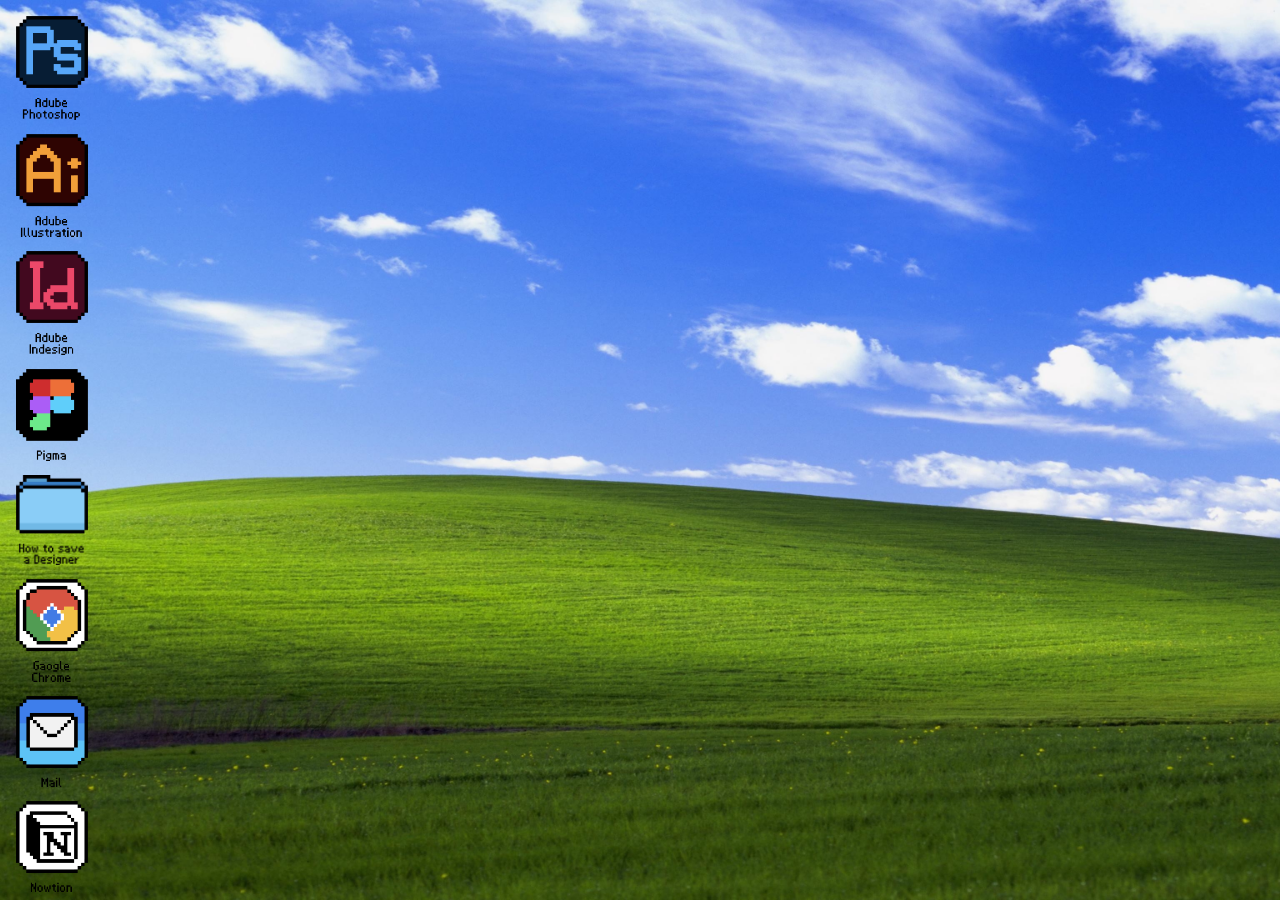
<file: index.html>
<!DOCTYPE html>
<html lang="ko">
  <head>
    <meta charset="UTF-8" />
    <meta http-equiv="X-UA-Compatible" content="IE=edge" />
    <meta name="viewport" content="width=device-width, initial-scale=1.0" />
    <title>How to save a Designer</title>
    <link rel="stylesheet" href="style/style.css" />
    <link rel="shortcut icon" href="favicon.ico" type="image/x-icon" />
  </head>
  <body>
    <section class="background_section">
      <div class="background_container">
        <div class="icon_section">
          <div id="myPopup" class="Popup">
            <div class="Popup_content">
              <div class="Popup_main">
                <span class="close"></span>
                <img src="./assets/popup.png" alt="" />
              </div>
            </div>
          </div>

          <div class="icon_container">
            <div id="myBtn" class="icon">
              <img src="./assets/icon_PS.png" alt="Adobe Photoshop" />
            </div>

            <div id="myBtn-1" class="icon">
              <img src="./assets/icon_AI.png" alt="Adobe Illustration" />
            </div>

            <div id="myBtn-2" class="icon">
              <img src="./assets/icon_ID.png" alt="Adobe Indesign" />
            </div>

            <div id="myBtn-3" class="icon">
              <img src="./assets/icon_figma.png" alt="Figma" />
            </div>

            <a href="./HTSD/body.html">
              <div class="icon">
                <img src="./assets/icon_folder.png" alt="Figma" />
              </div>
            </a>

            <div id="myBtn-4" class="icon">
              <img src="./assets/icon_chrome.png" alt="Chrome" />
            </div>

            <div id="myBtn-5" class="icon">
              <img src="./assets/icon_mail.png" alt="Mail" />
            </div>

            <div id="myBtn-6" class="icon">
              <img src="./assets/icon_notion.png" alt="Notion" />
            </div>
          </div>
        </div>
      </div>
    </section>
  </body>
  <script>
    var modal = document.getElementById('myPopup');

    var btn = document.getElementById('myBtn');

    var span = document.getElementsByClassName('close')[0];

    btn.onclick = function () {
      modal.style.display = 'block';
    };

    span.onclick = function () {
      modal.style.display = 'none';
    };

    window.onclick = function (event) {
      if (event.target == modal) {
        modal.style.display = 'none';
      }
    };
  </script>
  <script>
    var modal = document.getElementById('myPopup');

    var btn = document.getElementById('myBtn-1');

    var span = document.getElementsByClassName('close')[0];

    btn.onclick = function () {
      modal.style.display = 'block';
    };

    span.onclick = function () {
      modal.style.display = 'none';
    };

    window.onclick = function (event) {
      if (event.target == modal) {
        modal.style.display = 'none';
      }
    };
  </script>
  <script>
    var modal = document.getElementById('myPopup');

    var btn = document.getElementById('myBtn-2');

    var span = document.getElementsByClassName('close')[0];

    btn.onclick = function () {
      modal.style.display = 'block';
    };

    span.onclick = function () {
      modal.style.display = 'none';
    };

    window.onclick = function (event) {
      if (event.target == modal) {
        modal.style.display = 'none';
      }
    };
  </script>
  <script>
    var modal = document.getElementById('myPopup');

    var btn = document.getElementById('myBtn-3');

    var span = document.getElementsByClassName('close')[0];

    btn.onclick = function () {
      modal.style.display = 'block';
    };

    span.onclick = function () {
      modal.style.display = 'none';
    };

    window.onclick = function (event) {
      if (event.target == modal) {
        modal.style.display = 'none';
      }
    };
  </script>
  <script>
    var modal = document.getElementById('myPopup');

    var btn = document.getElementById('myBtn-4');

    var span = document.getElementsByClassName('close')[0];

    btn.onclick = function () {
      modal.style.display = 'block';
    };

    span.onclick = function () {
      modal.style.display = 'none';
    };

    window.onclick = function (event) {
      if (event.target == modal) {
        modal.style.display = 'none';
      }
    };
  </script>
  <script>
    var modal = document.getElementById('myPopup');

    var btn = document.getElementById('myBtn-5');

    var span = document.getElementsByClassName('close')[0];

    btn.onclick = function () {
      modal.style.display = 'block';
    };

    span.onclick = function () {
      modal.style.display = 'none';
    };

    window.onclick = function (event) {
      if (event.target == modal) {
        modal.style.display = 'none';
      }
    };
  </script>
  <script>
    var modal = document.getElementById('myPopup');

    var btn = document.getElementById('myBtn-6');

    var span = document.getElementsByClassName('close')[0];

    btn.onclick = function () {
      modal.style.display = 'block';
    };

    span.onclick = function () {
      modal.style.display = 'none';
    };

    window.onclick = function (event) {
      if (event.target == modal) {
        modal.style.display = 'none';
      }
    };
  </script>
</html>
</file>
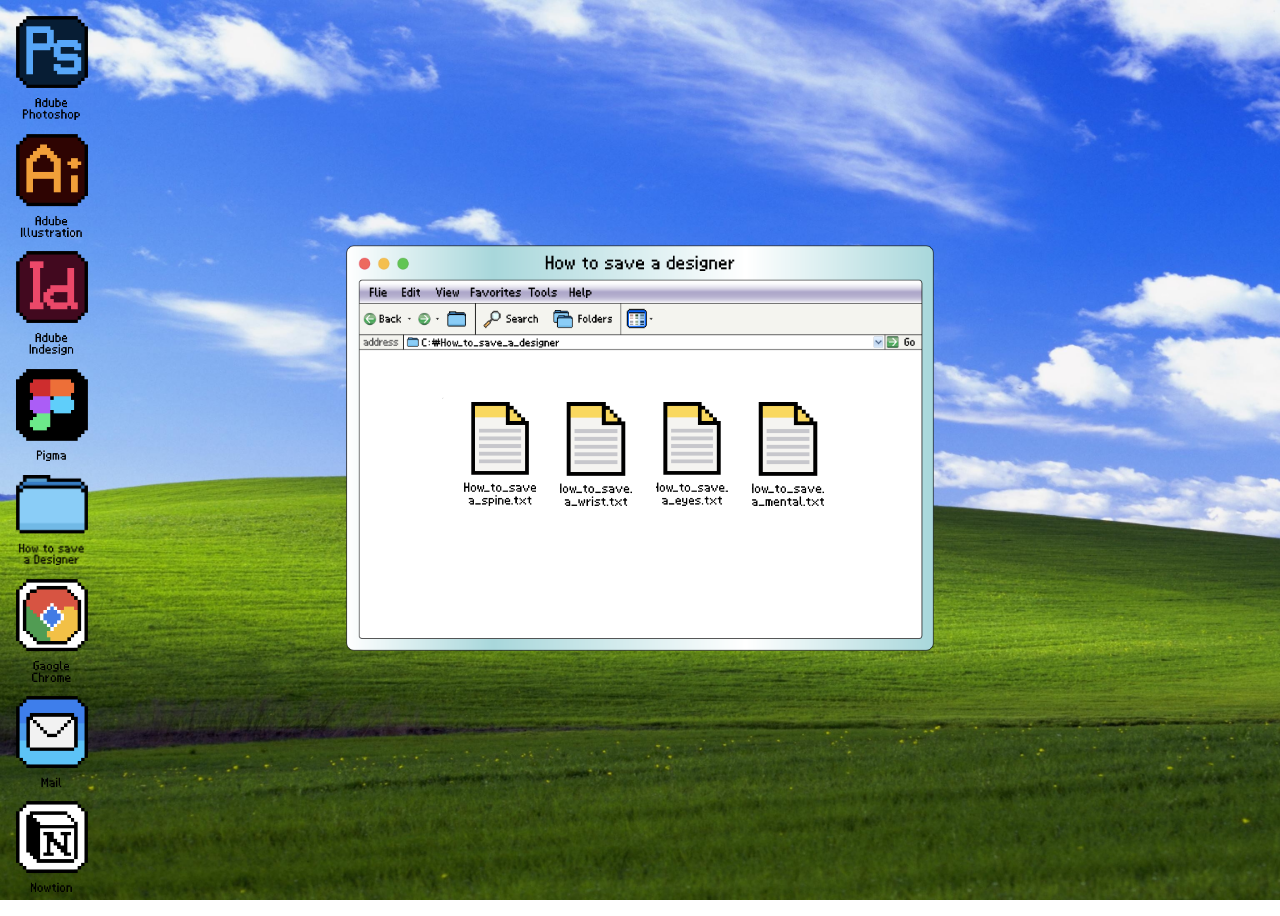
<file: HTSD/body.html>
<!DOCTYPE html>
<html lang="ko">
  <head>
    <meta charset="UTF-8" />
    <meta http-equiv="X-UA-Compatible" content="IE=edge" />
    <meta name="viewport" content="width=device-width, initial-scale=1.0" />
    <title>How to save a Designer</title>
    <link rel="stylesheet" href="style/style.css" />
    <link rel="shortcut icon" href="favicon.ico" type="image/x-icon" />
  </head>
  <body>
    <div class="Popup">
      <div class="Popup_content">
        <div class="Popup_main">
          <div class="popupIcon">
            <div class="popupIcon_content">
              <div class="popupIcon_main">
                <img src="../assets/icon_spine.png" alt="" />
                <img src="../assets/icon_wrist.png" alt="" />
                <img src="../assets/icon_eyes.png" alt="" />
                <img src="../assets/icon_mental.png" alt="" />
              </div>
            </div>
          </div>
          <img src="../assets/popup_big.png" alt="" />
        </div>
      </div>
    </div>
    <section class="background_section">
      <div class="background_container">
        <div class="icon_section">
          <div class="icon_container">
            <div class="icon">
              <img src="../assets/icon_PS.png" alt="Adobe Photoshop" />
            </div>

            <div class="icon">
              <img src="../assets/icon_AI.png" alt="Adobe Illustration" />
            </div>

            <div class="icon">
              <img src="../assets/icon_ID.png" alt="Adobe Indesign" />
            </div>

            <div class="icon">
              <img src="../assets/icon_figma.png" alt="Figma" />
            </div>

            <div class="icon">
              <img src="../assets/icon_folder.png" alt="Figma" />
            </div>

            <div class="icon">
              <img src="../assets/icon_chrome.png" alt="Chrome" />
            </div>

            <div class="icon">
              <img src="../assets/icon_mail.png" alt="Mail" />
            </div>

            <div class="icon">
              <img src="../assets/icon_notion.png" alt="Notion" />
            </div>
          </div>
        </div>
      </div>
    </section>
  </body>
</html>
</file>
<file: style/style.css>
*,
::after,
::before {
  margin: 0;
  padding: 0;
  box-sizing: border-box;
}

html {
  margin: 0;
  width: 100vw;
  height: 100vh;
  background-image: url(../assets/background.jpg);
  background-size: cover;
  background-repeat: no-repeat;
  overflow: hidden;
}

.background_container {
  width: auto;
  height: 100vh;
  margin: 0;
}
.background_container .icon_container {
  width: auto;
  height: 100vh;
  margin: 16px;
  display: flex;
  flex-direction: column;
  gap: 10px;
}
.background_container .icon_container .icon img {
  width: 72px;
}

.Popup {
  display: none;
  position: fixed;
  z-index: 1;
  left: 0;
  top: 0;
  width: 100%;
  height: 100%;
  overflow: auto;
}
.Popup .Popup_content {
  display: flex;
  justify-content: center;
  text-align: center;
  align-items: center;
  margin: auto;
  width: 100%;
  height: 100%;
}
.Popup .Popup_content img {
  width: 50%;
}
.Popup .Popup_content .Popup_main {
  position: relative;
}
.Popup .Popup_content .Popup_main .close {
  width: 100%;
  height: 100%;
  position: absolute;
}
</file>
<file: HTSD/style/style.css>
*,
::after,
::before {
  margin: 0;
  padding: 0;
  box-sizing: border-box;
}

html {
  margin: 0;
  width: 100vw;
  height: 100vh;
  background-image: url(../../assets/background.jpg);
  background-size: cover;
  background-repeat: no-repeat;
  overflow: hidden;
}

.background_container {
  position: relative;
  width: auto;
  height: 100vh;
  margin: 0;
}
.background_container .icon_container {
  width: auto;
  height: 100vh;
  margin-top: 0;
  margin: 16px;
  display: flex;
  flex-direction: column;
  gap: 10px;
}
.background_container .icon_container .icon img {
  width: 72px;
}

.Popup {
  position: absolute;
  z-index: 1;
  left: 0;
  top: 0;
  width: 100%;
  height: 100%;
  overflow: auto;
}
.Popup .Popup_content {
  position: relative;
  display: flex;
  justify-content: center;
  text-align: center;
  align-items: center;
  margin: auto;
  width: 100%;
  height: 100%;
}
.Popup .Popup_content img {
  width: 46%;
}

.popupIcon {
  position: absolute;
  z-index: 1;
  left: 0;
  top: 0;
  width: 100%;
  height: 100%;
  overflow: auto;
}
.popupIcon .popupIcon_content {
  display: flex;
  justify-content: center;
  text-align: center;
  align-items: center;
  margin: 4px;
  width: 100%;
  height: 100%;
}
.popupIcon .popupIcon_content .popupIcon_main {
  display: flex;
  gap: 16px;
}
.popupIcon .popupIcon_content .popupIcon_main img {
  width: 72px;
  height: 104.17px;
  -o-object-fit: cover;
     object-fit: cover;
  margin: 4px;
}
</file>
